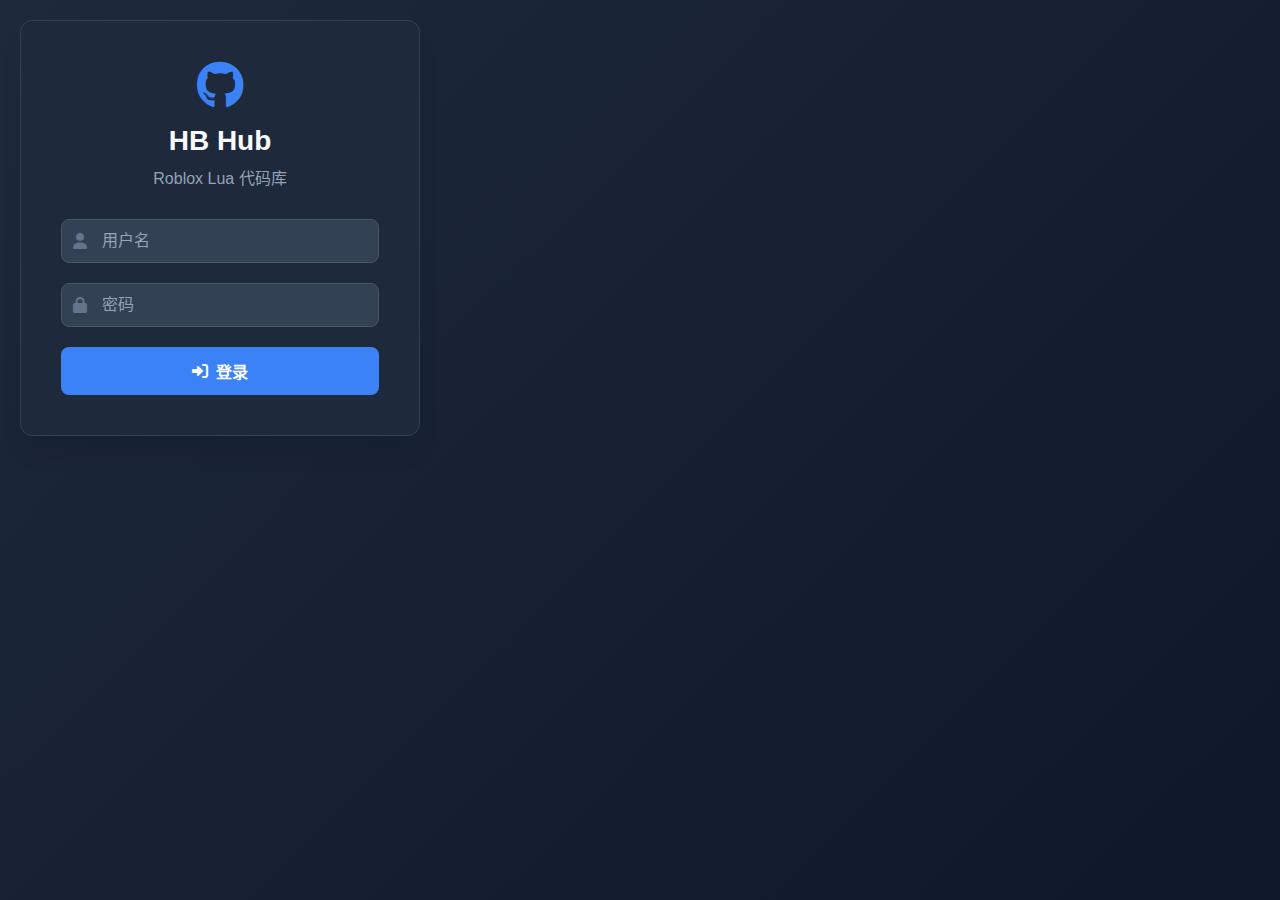
<file: index.html>
<!DOCTYPE html>
<html lang="zh-CN">
<head>
    <meta charset="UTF-8">
    <meta name="viewport" content="width=device-width, initial-scale=1.0">
    <title>HB Hub - Roblox Lua 代码库</title>
    <link rel="stylesheet" href="styles.css">
    <link href="https://cdnjs.cloudflare.com/ajax/libs/font-awesome/6.0.0/css/all.min.css" rel="stylesheet">
</head>
<body>
    <!-- 登录页面 -->
    <div id="loginPage" class="login-container">
        <div class="login-card">
            <div class="login-header">
                <i class="fab fa-github"></i>
                <h1>HB Hub</h1>
                <p>Roblox Lua 代码库</p>
            </div>
            <form id="loginForm" class="login-form">
                <div class="input-group">
                    <i class="fas fa-user"></i>
                    <input type="text" id="username" placeholder="用户名" required>
                </div>
                <div class="input-group">
                    <i class="fas fa-lock"></i>
                    <input type="password" id="password" placeholder="密码" required>
                </div>
                <button type="submit" class="login-btn">
                    <i class="fas fa-sign-in-alt"></i>
                    登录
                </button>
            </form>
            <div id="loginError" class="error-message" style="display: none;"></div>
        </div>
    </div>

    <!-- 主页面 -->
    <div id="mainPage" class="main-container" style="display: none;">
        <!-- 头部 -->
        <header class="header">
            <div class="header-content">
                <div class="header-left">
                    <i class="fab fa-github"></i>
                    <h1>HB Hub - Roblox Lua 代码库</h1>
                </div>
                <button id="logoutBtn" class="logout-btn">
                    <i class="fas fa-sign-out-alt"></i>
                    退出登录
                </button>
            </div>
        </header>

        <!-- 主内容 -->
        <main class="main-content">
            <div class="content-grid">
                <!-- 文件列表 -->
                <div class="file-list-card">
                    <div class="card-header">
                        <i class="fas fa-code"></i>
                        <h2>Lua 脚本文件</h2>
                        <button id="refreshBtn" class="refresh-btn">
                            <i class="fas fa-sync-alt"></i>
                        </button>
                    </div>
                    <div class="card-content">
                        <div id="loadingFiles" class="loading">
                            <i class="fas fa-spinner fa-spin"></i>
                            加载中...
                        </div>
                        <div id="fileList" class="file-list"></div>
                        <div id="noFiles" class="no-files" style="display: none;">
                            没有找到 .lua 文件
                        </div>
                    </div>
                </div>

                <!-- 代码预览 -->
                <div class="code-preview-card">
                    <div class="card-header">
                        <h2>代码预览</h2>
                        <div class="preview-actions">
                            <button id="copyBtn" class="action-btn" style="display: none;">
                                <i class="fas fa-copy"></i>
                                复制
                            </button>
                            <button id="rawBtn" class="action-btn raw-btn" style="display: none;">
                                <i class="fas fa-external-link-alt"></i>
                                Raw 链接
                            </button>
                        </div>
                    </div>
                    <div class="card-content">
                        <div id="noSelection" class="no-selection">
                            <i class="fas fa-file-code"></i>
                            <p>选择一个文件查看代码</p>
                        </div>
                        <div id="codeContainer" class="code-container" style="display: none;">
                            <div id="fileName" class="file-name"></div>
                            <pre id="codeContent" class="code-content"></pre>
                        </div>
                        <div id="loadingCode" class="loading" style="display: none;">
                            <i class="fas fa-spinner fa-spin"></i>
                            加载代码中...
                        </div>
                    </div>
                </div>
            </div>
        </main>
    </div>

    <!-- Raw 代码页面 -->
    <div id="rawPage" class="raw-container" style="display: none;">
        <pre id="rawContent"></pre>
    </div>

    <script src="script.js"></script>
</body>
</html>
</file>
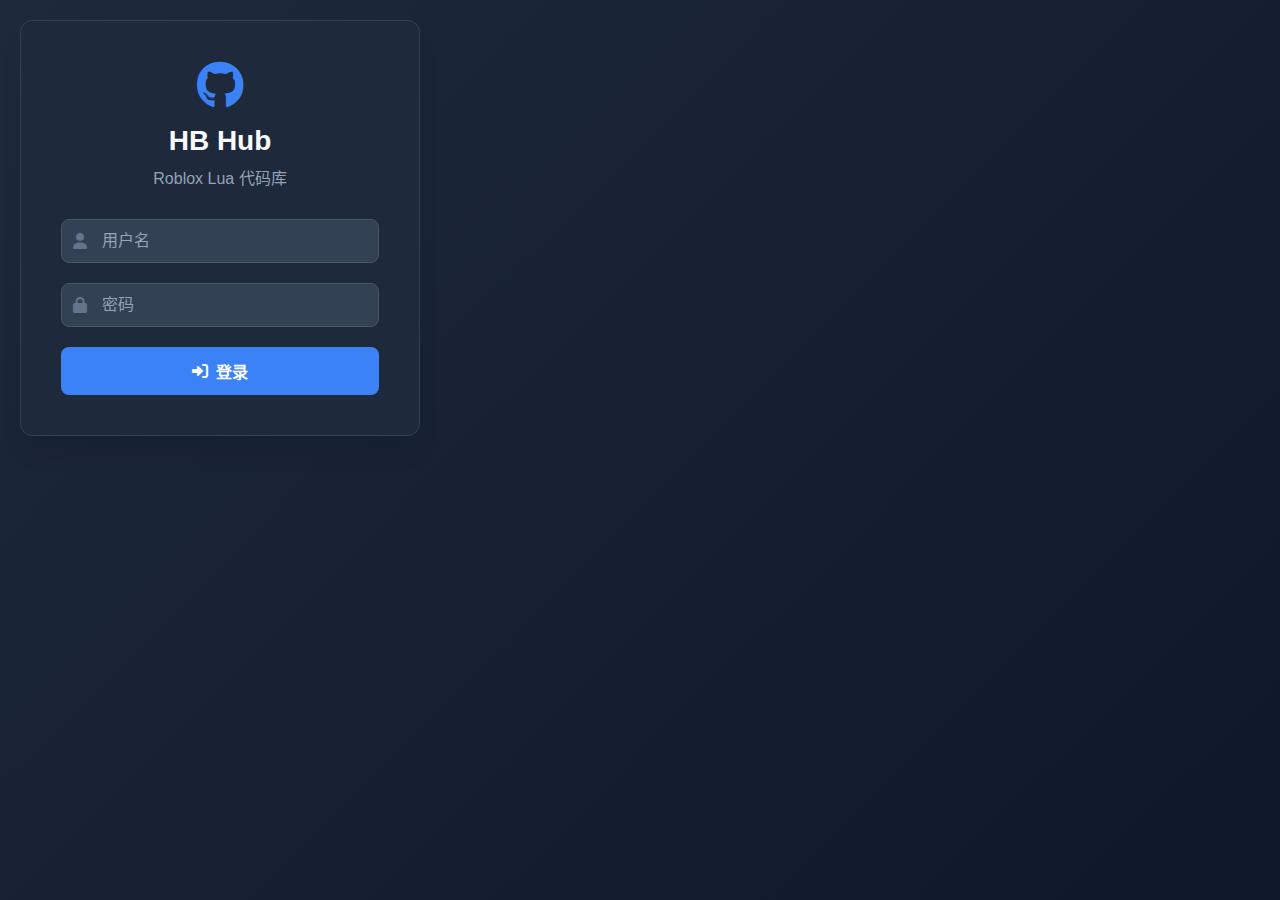
<file: github-dynamic-website/index.html>
<!DOCTYPE html>
<html lang="zh-CN">
<head>
    <meta charset="UTF-8">
    <meta name="viewport" content="width=device-width, initial-scale=1.0">
    <title>Yyds76 代码存储库</title>
    <link rel="stylesheet" href="styles.css">
</head>
<body>
    <!-- 登录界面 -->
    <div id="loginContainer" class="container">
        <div class="login-box">
            <h2>🔐 访问验证</h2>
            <p>请输入密码以访问代码存储库</p>
            <input type="password" id="passwordInput" placeholder="输入密码" />
            <button onclick="authenticate()">登录</button>
            <div id="loginError" class="error"></div>
        </div>
    </div>

    <!-- 主界面 -->
    <div id="mainContainer" class="container hidden">
        <header>
            <h1>📁 Yyds76 代码存储库</h1>
            <div class="header-controls">
                <span id="userInfo">已登录</span>
                <button onclick="logout()" class="logout-btn">退出登录</button>
            </div>
        </header>

        <div class="content">
            <div class="sidebar">
                <h3>📂 文件列表</h3>
                <div id="fileList" class="file-list">
                    <!-- 文件列表将通过JavaScript动态生成 -->
                </div>
                <button onclick="addFile()" class="add-file-btn">+ 添加文件</button>
            </div>

            <div class="main-content">
                <div id="fileViewer" class="file-viewer">
                    <div class="welcome-message">
                        <h2>欢迎使用代码存储库</h2>
                        <p>选择左侧文件以查看内容</p>
                        <div class="api-info">
                            <h3>🔗 API 信息</h3>
                            <p><strong>API Key:</strong> yyds_steve_76</p>
                            <p><strong>Raw 访问:</strong> 使用 /文件ID 格式</p>
                        </div>
                    </div>
                </div>
            </div>
        </div>
    </div>

    <!-- Raw 模式界面 -->
    <div id="rawContainer" class="container hidden">
        <pre id="rawContent"></pre>
    </div>

    <script src="script.js"></script>
</body>
</html>
</file>
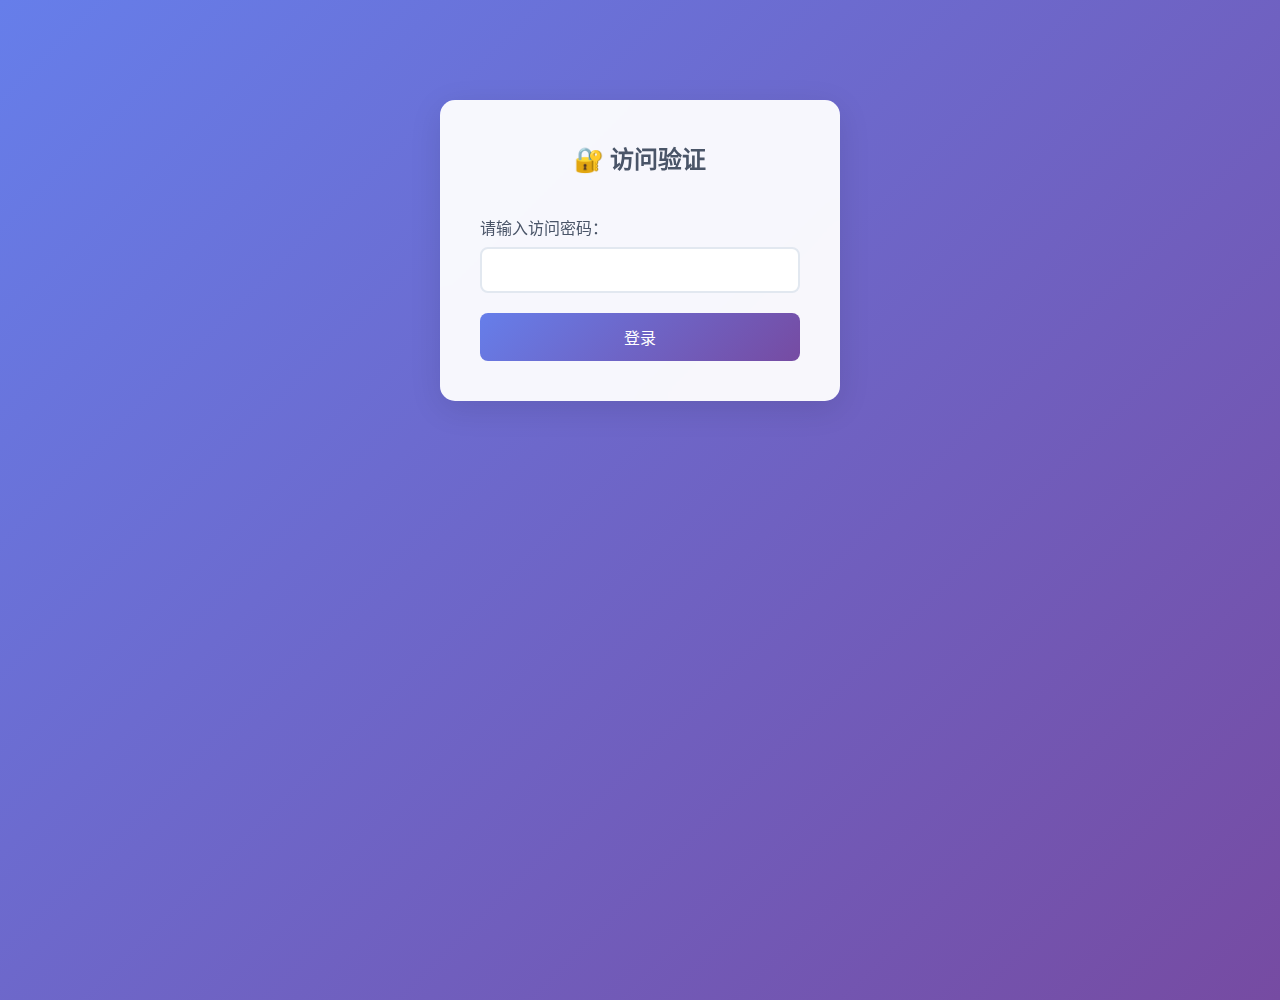
<file: github-pages-system/index.html>
<!DOCTYPE html>
<html lang="zh-CN">
<head>
    <meta charset="UTF-8">
    <meta name="viewport" content="width=device-width, initial-scale=1.0">
    <title>代码存储库 - Yyds76</title>
    <style>
        * {
            margin: 0;
            padding: 0;
            box-sizing: border-box;
        }

        body {
            font-family: 'Segoe UI', Tahoma, Geneva, Verdana, sans-serif;
            background: linear-gradient(135deg, #667eea 0%, #764ba2 100%);
            min-height: 100vh;
            color: #333;
        }

        .container {
            max-width: 1200px;
            margin: 0 auto;
            padding: 20px;
        }

        .header {
            background: rgba(255, 255, 255, 0.95);
            padding: 20px;
            border-radius: 15px;
            margin-bottom: 30px;
            box-shadow: 0 8px 32px rgba(0, 0, 0, 0.1);
            backdrop-filter: blur(10px);
        }

        .header h1 {
            color: #4a5568;
            text-align: center;
            margin-bottom: 10px;
        }

        .header p {
            text-align: center;
            color: #718096;
        }

        /* 登录表单样式 */
        .login-container {
            background: rgba(255, 255, 255, 0.95);
            padding: 40px;
            border-radius: 15px;
            box-shadow: 0 8px 32px rgba(0, 0, 0, 0.1);
            backdrop-filter: blur(10px);
            max-width: 400px;
            margin: 100px auto;
        }

        .login-form {
            display: flex;
            flex-direction: column;
            gap: 20px;
        }

        .login-form h2 {
            text-align: center;
            color: #4a5568;
            margin-bottom: 20px;
        }

        .form-group {
            display: flex;
            flex-direction: column;
            gap: 8px;
        }

        .form-group label {
            color: #4a5568;
            font-weight: 500;
        }

        .form-group input {
            padding: 12px;
            border: 2px solid #e2e8f0;
            border-radius: 8px;
            font-size: 16px;
            transition: border-color 0.3s;
        }

        .form-group input:focus {
            outline: none;
            border-color: #667eea;
        }

        .login-btn {
            background: linear-gradient(135deg, #667eea 0%, #764ba2 100%);
            color: white;
            padding: 12px;
            border: none;
            border-radius: 8px;
            font-size: 16px;
            cursor: pointer;
            transition: transform 0.2s;
        }

        .login-btn:hover {
            transform: translateY(-2px);
        }

        /* 文件列表样式 */
        .file-list {
            background: rgba(255, 255, 255, 0.95);
            padding: 30px;
            border-radius: 15px;
            box-shadow: 0 8px 32px rgba(0, 0, 0, 0.1);
            backdrop-filter: blur(10px);
        }

        .file-item {
            display: flex;
            justify-content: space-between;
            align-items: center;
            padding: 15px;
            border-bottom: 1px solid #e2e8f0;
            transition: background-color 0.3s;
        }

        .file-item:hover {
            background-color: #f7fafc;
        }

        .file-name {
            font-weight: 500;
            color: #4a5568;
        }

        .file-actions {
            display: flex;
            gap: 10px;
        }

        .btn {
            padding: 8px 16px;
            border: none;
            border-radius: 6px;
            cursor: pointer;
            font-size: 14px;
            transition: all 0.3s;
        }

        .btn-view {
            background: #48bb78;
            color: white;
        }

        .btn-raw {
            background: #ed8936;
            color: white;
        }

        .btn:hover {
            transform: translateY(-1px);
            box-shadow: 0 4px 12px rgba(0, 0, 0, 0.15);
        }

        .logout-btn {
            position: fixed;
            top: 20px;
            right: 20px;
            background: #e53e3e;
            color: white;
            padding: 10px 20px;
            border: none;
            border-radius: 8px;
            cursor: pointer;
        }

        .hidden {
            display: none;
        }

        .error {
            color: #e53e3e;
            text-align: center;
            margin-top: 10px;
        }

        .upload-section {
            margin-bottom: 30px;
            padding: 20px;
            background: rgba(255, 255, 255, 0.1);
            border-radius: 10px;
        }

        .upload-section h3 {
            color: white;
            margin-bottom: 15px;
        }

        .file-input {
            margin-bottom: 10px;
        }

        .upload-btn {
            background: #48bb78;
            color: white;
            padding: 10px 20px;
            border: none;
            border-radius: 6px;
            cursor: pointer;
        }
    </style>
</head>
<body>
    <!-- 登录界面 -->
    <div id="loginContainer" class="login-container">
        <form class="login-form" onsubmit="handleLogin(event)">
            <h2>🔐 访问验证</h2>
            <div class="form-group">
                <label for="password">请输入访问密码：</label>
                <input type="password" id="password" required>
            </div>
            <button type="submit" class="login-btn">登录</button>
            <div id="loginError" class="error hidden">密码错误，请重试</div>
        </form>
    </div>

    <!-- 主界面 -->
    <div id="mainContainer" class="container hidden">
        <button class="logout-btn" onclick="logout()">退出登录</button>
        
        <div class="header">
            <h1>🚀 Yyds76 代码存储库</h1>
            <p>安全的代码文件管理系统</p>
        </div>

        <div class="upload-section">
            <h3>📁 上传新文件</h3>
            <input type="file" id="fileInput" class="file-input" accept=".lua,.txt,.js,.py">
            <button class="upload-btn" onclick="uploadFile()">上传文件</button>
        </div>

        <div class="file-list">
            <h3 style="margin-bottom: 20px; color: #4a5568;">📂 文件列表</h3>
            <div id="fileListContainer">
                <!-- 文件列表将在这里动态生成 -->
            </div>
        </div>
    </div>

    <script>
        // 配置信息
        const CONFIG = {
            password: 'SuperMiner', // 访问密码
            apiKey: 'yyds_steve_76', // API密钥
            domain: 'www.hbhub.dpdns.org' // 代理域名
        };

        // 模拟文件存储（实际使用时需要后端支持）
        let fileStorage = {
            'test.lua': `-- 测试Lua脚本
print("Hello from Yyds76!")
game.Players.LocalPlayer.Character.Humanoid.WalkSpeed = 50`,
            'example.lua': `-- 示例脚本
local player = game.Players.LocalPlayer
print("玩家名称: " .. player.Name)`,
            'config.txt': `# 配置文件
version=1.0
author=Yyds76`
        };

        // 检查登录状态
        function checkAuth() {
            const isLoggedIn = sessionStorage.getItem('authenticated') === 'true';
            if (isLoggedIn) {
                showMainInterface();
            } else {
                showLoginInterface();
            }
        }

        // 处理登录
        function handleLogin(event) {
            event.preventDefault();
            const password = document.getElementById('password').value;
            const errorDiv = document.getElementById('loginError');

            if (password === CONFIG.password) {
                sessionStorage.setItem('authenticated', 'true');
                showMainInterface();
                errorDiv.classList.add('hidden');
            } else {
                errorDiv.classList.remove('hidden');
                document.getElementById('password').value = '';
            }
        }

        // 显示登录界面
        function showLoginInterface() {
            document.getElementById('loginContainer').classList.remove('hidden');
            document.getElementById('mainContainer').classList.add('hidden');
        }

        // 显示主界面
        function showMainInterface() {
            document.getElementById('loginContainer').classList.add('hidden');
            document.getElementById('mainContainer').classList.remove('hidden');
            loadFileList();
        }

        // 退出登录
        function logout() {
            sessionStorage.removeItem('authenticated');
            showLoginInterface();
        }

        // 加载文件列表
        function loadFileList() {
            const container = document.getElementById('fileListContainer');
            container.innerHTML = '';

            Object.keys(fileStorage).forEach(filename => {
                const fileItem = document.createElement('div');
                fileItem.className = 'file-item';
                fileItem.innerHTML = `
                    <span class="file-name">📄 ${filename}</span>
                    <div class="file-actions">
                        <button class="btn btn-view" onclick="viewFile('${filename}')">查看</button>
                        <button class="btn btn-raw" onclick="viewRaw('${filename}')">Raw</button>
                    </div>
                `;
                container.appendChild(fileItem);
            });
        }

        // 查看文件（普通模式）
        function viewFile(filename) {
            const content = fileStorage[filename];
            alert(`文件: ${filename}\n\n内容:\n${content}`);
        }

        // Raw模式查看文件
        function viewRaw(filename) {
            const fileId = btoa(filename).replace(/[^a-zA-Z0-9]/g, '').substring(0, 8);
            const rawUrl = `${window.location.origin}/r/${fileId}`;
            window.open(rawUrl, '_blank');
        }

        // 上传文件
        function uploadFile() {
            const fileInput = document.getElementById('fileInput');
            const file = fileInput.files[0];
            
            if (!file) {
                alert('请选择一个文件');
                return;
            }

            const reader = new FileReader();
            reader.onload = function(e) {
                fileStorage[file.name] = e.target.result;
                loadFileList();
                fileInput.value = '';
                alert('文件上传成功！');
            };
            reader.readAsText(file);
        }

        // API端点处理
        function handleApiRequest(path, apiKey) {
            // 验证API密钥
            if (apiKey !== CONFIG.apiKey) {
                return { error: 'Invalid API key' };
            }

            // 解析文件路径
            const filename = Object.keys(fileStorage).find(name => {
                const fileId = btoa(name).replace(/[^a-zA-Z0-9]/g, '').substring(0, 8);
                return path.includes(fileId);
            });

            if (!filename) {
                return { error: 'File not found' };
            }

            return {
                success: true,
                filename: filename,
                content: fileStorage[filename]
            };
        }

        // 处理URL路由
        function handleRouting() {
            const path = window.location.pathname;
            const params = new URLSearchParams(window.location.search);
            
            // Raw文件访问
            if (path.startsWith('/r/')) {
                handleRawAccess(path);
                return;
            }

            // API访问
            if (path.startsWith('/api/')) {
                const apiKey = params.get('key');
                const result = handleApiRequest(path, apiKey);
                
                if (result.error) {
                    document.body.innerHTML = `<h1>Error: ${result.error}</h1>`;
                } else {
                    document.body.innerHTML = `<pre>${result.content}</pre>`;
                }
                return;
            }

            // 正常页面访问
            checkAuth();
        }

        // 处理Raw访问
        function handleRawAccess(path) {
            // 检查是否已登录
            if (sessionStorage.getItem('authenticated') !== 'true') {
                document.body.innerHTML = `
                    <div style="text-align: center; margin-top: 100px;">
                        <h1>🔒 访问受限</h1>
                        <p>请先登录才能查看文件内容</p>
                        <button onclick="window.location.href='/'" style="padding: 10px 20px; margin-top: 20px;">返回登录</button>
                    </div>
                `;
                return;
            }

            const fileId = path.split('/r/')[1];
            const filename = Object.keys(fileStorage).find(name => {
                const id = btoa(name).replace(/[^a-zA-Z0-9]/g, '').substring(0, 8);
                return id === fileId;
            });

            if (filename) {
                // Raw模式只显示纯文本内容
                document.body.innerHTML = `<pre style="margin: 0; padding: 0; font-family: monospace;">${fileStorage[filename]}</pre>`;
                document.body.style.background = 'white';
                document.body.style.color = 'black';
            } else {
                document.body.innerHTML = '<h1>404 - File Not Found</h1>';
            }
        }

        // 页面加载时执行路由处理
        window.addEventListener('load', handleRouting);

        // 监听浏览器后退/前进按钮
        window.addEventListener('popstate', handleRouting);
    </script>
</body>
</html>
</file>
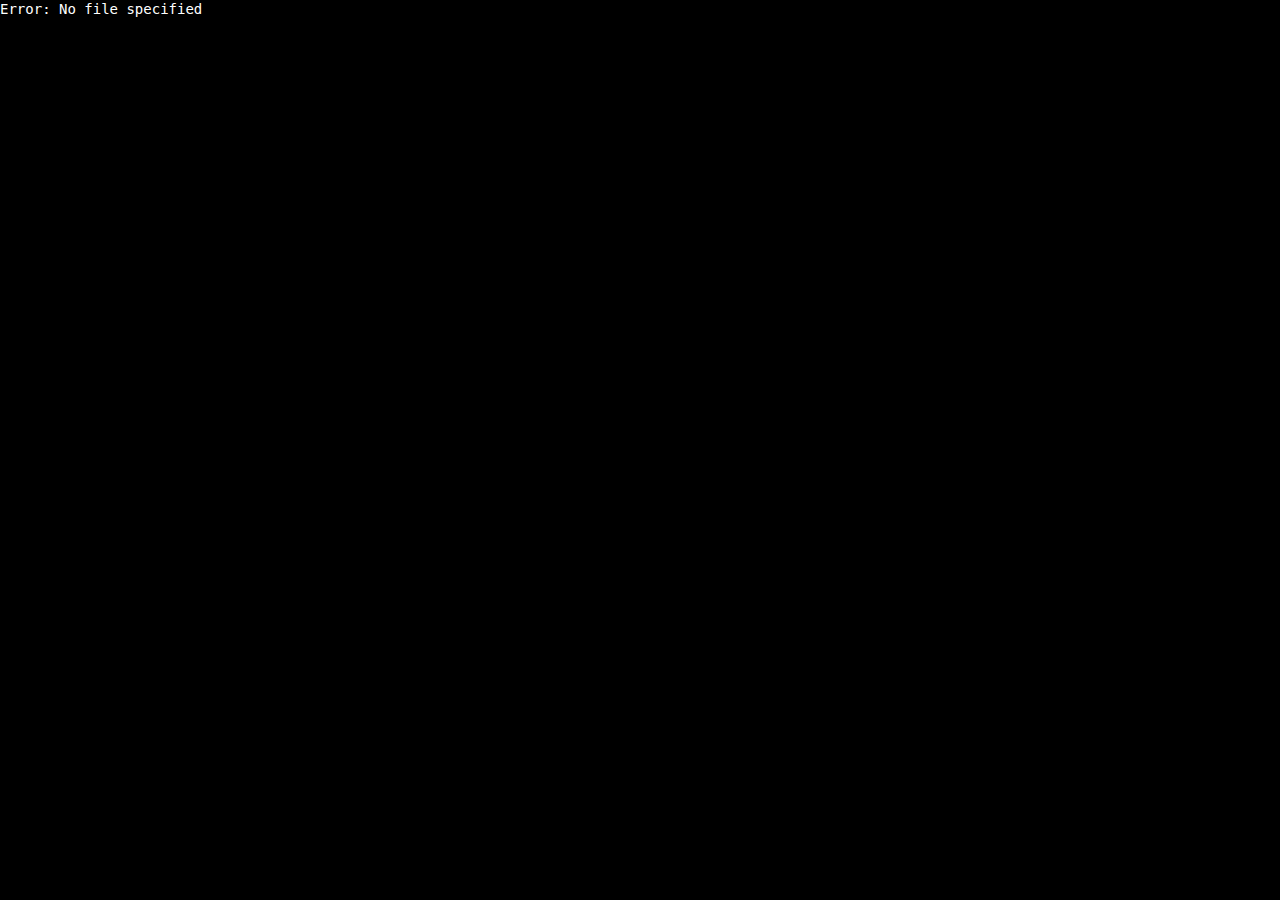
<file: raw.html>
<!DOCTYPE html>
<html lang="zh-CN">
<head>
    <meta charset="UTF-8">
    <meta name="viewport" content="width=device-width, initial-scale=1.0">
    <title>Raw Code - HB Hub</title>
    <style>
        body {
            margin: 0;
            padding: 0;
            background: #000;
            color: #fff;
            font-family: 'Courier New', monospace;
        }
        
        pre {
            margin: 0;
            padding: 0;
            white-space: pre-wrap;
            word-wrap: break-word;
            font-size: 14px;
            line-height: 1.4;
        }
    </style>
</head>
<body>
    <pre id="rawContent">Loading...</pre>
    
    <script>
        // 配置信息 - 请替换为你的GitHub信息
        const CONFIG = {
            GITHUB_USERNAME: 'your-username',  // 替换为你的GitHub用户名
            GITHUB_REPO: 'your-repo-name'     // 替换为你的仓库名
        };

        // 验证文件名是否安全
        function isValidLuaFile(filename) {
          if (!filename.endsWith('.lua')) {
            return false;
          }
          
          if (filename.includes('..') || filename.includes('/') || filename.includes('\\')) {
            return false;
          }
          
          const validPattern = /^[a-zA-Z0-9_.-]+\.lua$/;
          return validPattern.test(filename);
        }

        // 白名单机制
        const ALLOWED_FILES = [
          // 在这里添加允许的文件名
          // 'script1.lua',
          // 'script2.lua',
        ];

        function isFileInWhitelist(filename) {
          if (ALLOWED_FILES.length === 0) {
            return true;
          }
          return ALLOWED_FILES.includes(filename);
        }
        
        async function loadRawContent() {
            const urlParams = new URLSearchParams(window.location.search);
            const filename = urlParams.get('file');
            
            if (!filename) {
                document.getElementById('rawContent').textContent = 'Error: No file specified';
                return;
            }
            
            // 验证文件名
            if (!isValidLuaFile(filename)) {
              document.getElementById('rawContent').textContent = 'Error: Invalid file type. Only .lua files are allowed.';
              return;
            }
            
            if (!isFileInWhitelist(filename)) {
              document.getElementById('rawContent').textContent = 'Error: File not in allowed list.';
              return;
            }
            
            try {
                const response = await fetch(`https://raw.githubusercontent.com/${CONFIG.GITHUB_USERNAME}/${CONFIG.GITHUB_REPO}/main/${filename}`);
                
                if (!response.ok) {
                    throw new Error('File not found');
                }
                
                const content = await response.text();
                document.getElementById('rawContent').textContent = content;
                
            } catch (error) {
                document.getElementById('rawContent').textContent = 'Error: File not found or access denied';
            }
        }
        
        loadRawContent();
    </script>
</body>
</html>
</file>
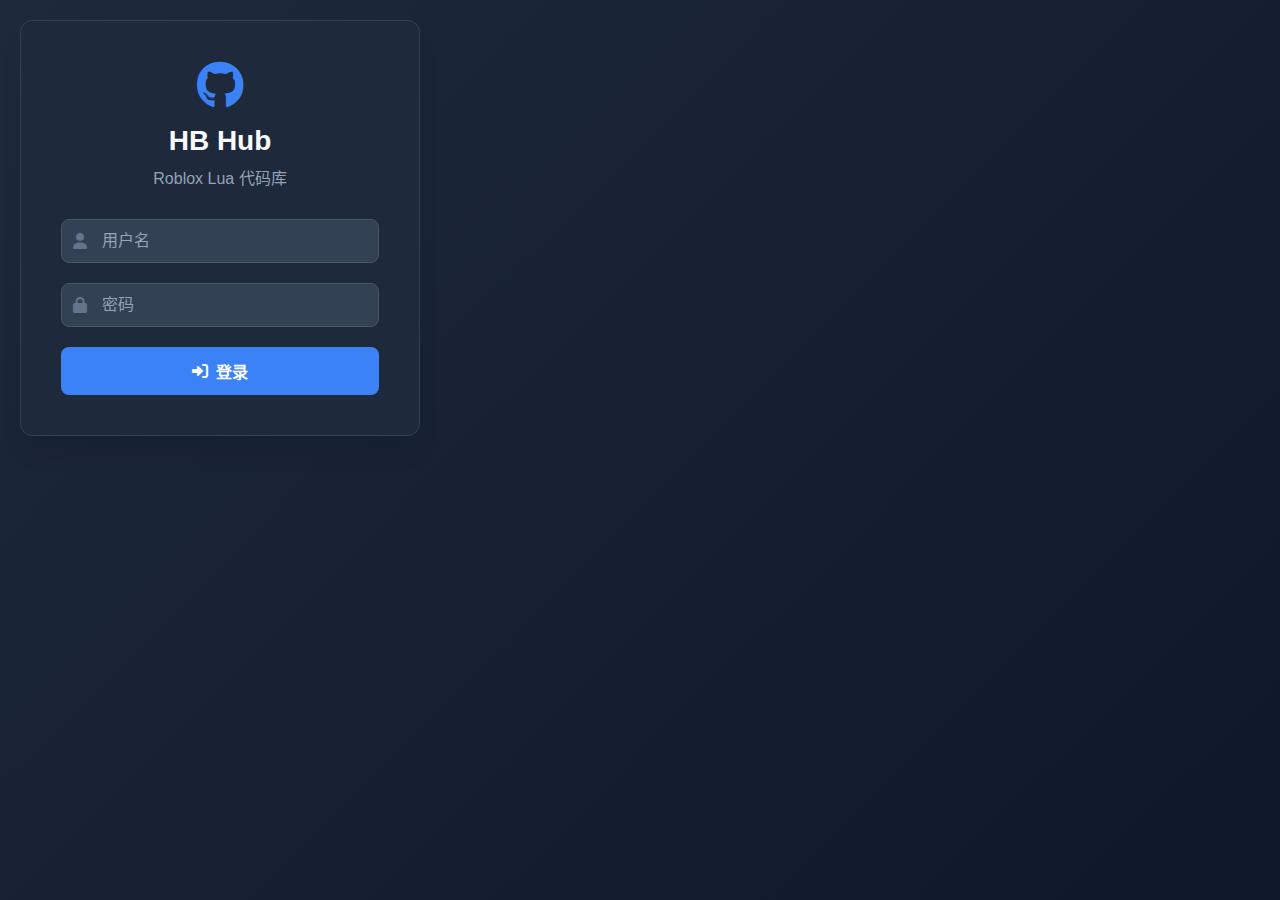
<file: raw/script1.html>
<!DOCTYPE html>
<html>
<head>
    <meta charset="UTF-8">
    <title>Access Control</title>
</head>
<body>
    <script>
        // 配置信息
        const CONFIG = {
            password: 'SuperMiner',
            githubUser: 'Yyds76',
            githubRepo: 'Yyds76.github.io'
        };

        // 检查是否为Roblox Executor
        function isRobloxExecutor() {
            const userAgent = navigator.userAgent.toLowerCase();
            const robloxKeywords = ['roblox', 'executor', 'synapse', 'krnl', 'oxygen', 'sentinel'];
            return robloxKeywords.some(keyword => userAgent.includes(keyword)) || 
                   window.location.search.includes('executor=true') ||
                   document.referrer.includes('roblox');
        }

        // 检查登录状态
        function checkAuth() {
            if (isRobloxExecutor()) {
                return true;
            }
            return sessionStorage.getItem('authenticated') === 'true';
        }

        // 获取并显示脚本内容
        async function loadScript() {
            // 检查访问权限
            if (!checkAuth()) {
                // 未授权访问，重定向到主页
                window.location.href = '/';
                return;
            }

            try {
                // 获取对应的.txt文件内容
                const response = await fetch('./script1.txt');
                const scriptContent = await response.text();
                
                // 清空页面并只显示纯文本内容
                document.open();
                document.write(scriptContent);
                document.close();
                
            } catch (error) {
                document.body.innerHTML = '404 - 文件未找到';
            }
        }

        // 页面加载时执行
        loadScript();
    </script>
</body>
</html>
</file>
<file: styles.css>
* {
  margin: 0;
  padding: 0;
  box-sizing: border-box;
}

body {
  font-family: "Segoe UI", Tahoma, Geneva, Verdana, sans-serif;
  background: linear-gradient(135deg, #1e293b 0%, #0f172a 100%);
  color: #e2e8f0;
  min-height: 100vh;
}

/* 登录页面样式 */
.login-container {
  display: flex;
  justify-content: center;
  align-items: center;
  min-height: 100vh;
  padding: 20px;
}

.login-card {
  background: #1e293b;
  border: 1px solid #334155;
  border-radius: 12px;
  padding: 40px;
  width: 100%;
  max-width: 400px;
  box-shadow: 0 20px 25px -5px rgba(0, 0, 0, 0.1);
}

.login-header {
  text-align: center;
  margin-bottom: 30px;
}

.login-header i {
  font-size: 48px;
  color: #3b82f6;
  margin-bottom: 16px;
}

.login-header h1 {
  font-size: 28px;
  margin-bottom: 8px;
  color: #f8fafc;
}

.login-header p {
  color: #94a3b8;
  font-size: 16px;
}

.login-form {
  display: flex;
  flex-direction: column;
  gap: 20px;
}

.input-group {
  position: relative;
}

.input-group i {
  position: absolute;
  left: 12px;
  top: 50%;
  transform: translateY(-50%);
  color: #64748b;
}

.input-group input {
  width: 100%;
  padding: 12px 12px 12px 40px;
  background: #334155;
  border: 1px solid #475569;
  border-radius: 8px;
  color: #f8fafc;
  font-size: 16px;
  transition: all 0.3s ease;
}

.input-group input:focus {
  outline: none;
  border-color: #3b82f6;
  box-shadow: 0 0 0 3px rgba(59, 130, 246, 0.1);
}

.input-group input::placeholder {
  color: #94a3b8;
}

.login-btn {
  background: #3b82f6;
  color: white;
  border: none;
  padding: 12px 24px;
  border-radius: 8px;
  font-size: 16px;
  font-weight: 600;
  cursor: pointer;
  transition: all 0.3s ease;
  display: flex;
  align-items: center;
  justify-content: center;
  gap: 8px;
}

.login-btn:hover {
  background: #2563eb;
  transform: translateY(-1px);
}

.error-message {
  color: #ef4444;
  text-align: center;
  margin-top: 16px;
  padding: 8px;
  background: rgba(239, 68, 68, 0.1);
  border-radius: 6px;
  border: 1px solid rgba(239, 68, 68, 0.2);
}

/* 主页面样式 */
.main-container {
  min-height: 100vh;
  display: flex;
  flex-direction: column;
}

.header {
  background: #1e293b;
  border-bottom: 1px solid #334155;
  padding: 16px 0;
}

.header-content {
  max-width: 1200px;
  margin: 0 auto;
  padding: 0 20px;
  display: flex;
  justify-content: space-between;
  align-items: center;
}

.header-left {
  display: flex;
  align-items: center;
  gap: 12px;
}

.header-left i {
  font-size: 24px;
  color: #3b82f6;
}

.header-left h1 {
  font-size: 20px;
  color: #f8fafc;
}

.logout-btn {
  background: transparent;
  color: #94a3b8;
  border: 1px solid #475569;
  padding: 8px 16px;
  border-radius: 6px;
  cursor: pointer;
  transition: all 0.3s ease;
  display: flex;
  align-items: center;
  gap: 8px;
}

.logout-btn:hover {
  background: #334155;
  color: #f8fafc;
}

.main-content {
  flex: 1;
  max-width: 1200px;
  margin: 0 auto;
  padding: 24px 20px;
  width: 100%;
}

.content-grid {
  display: grid;
  grid-template-columns: 1fr 1fr;
  gap: 24px;
  height: calc(100vh - 120px);
}

.file-list-card,
.code-preview-card {
  background: #1e293b;
  border: 1px solid #334155;
  border-radius: 12px;
  display: flex;
  flex-direction: column;
  overflow: hidden;
}

.card-header {
  padding: 20px;
  border-bottom: 1px solid #334155;
  display: flex;
  align-items: center;
  gap: 12px;
}

.card-header h2 {
  color: #f8fafc;
  font-size: 18px;
  flex: 1;
}

.card-header i {
  color: #3b82f6;
}

.refresh-btn {
  background: transparent;
  color: #94a3b8;
  border: none;
  padding: 8px;
  border-radius: 6px;
  cursor: pointer;
  transition: all 0.3s ease;
}

.refresh-btn:hover {
  background: #334155;
  color: #f8fafc;
}

.card-content {
  flex: 1;
  overflow: hidden;
  display: flex;
  flex-direction: column;
}

.file-list {
  flex: 1;
  overflow-y: auto;
  padding: 16px;
}

.file-item {
  padding: 12px 16px;
  margin-bottom: 8px;
  background: #334155;
  border-radius: 8px;
  cursor: pointer;
  transition: all 0.3s ease;
  display: flex;
  justify-content: space-between;
  align-items: center;
}

.file-item:hover {
  background: #475569;
}

.file-item.active {
  background: #3b82f6;
  color: white;
}

.file-name {
  font-family: "Courier New", monospace;
  font-size: 14px;
}

.file-badge {
  background: #475569;
  color: #94a3b8;
  padding: 2px 8px;
  border-radius: 4px;
  font-size: 12px;
}

.file-item.active .file-badge {
  background: rgba(255, 255, 255, 0.2);
  color: white;
}

.loading,
.no-files,
.no-selection {
  display: flex;
  flex-direction: column;
  align-items: center;
  justify-content: center;
  flex: 1;
  color: #94a3b8;
  gap: 12px;
}

.loading i {
  font-size: 24px;
}

.no-selection i {
  font-size: 48px;
  color: #475569;
}

.preview-actions {
  display: flex;
  gap: 8px;
}

.action-btn {
  background: transparent;
  color: #94a3b8;
  border: 1px solid #475569;
  padding: 6px 12px;
  border-radius: 6px;
  cursor: pointer;
  transition: all 0.3s ease;
  display: flex;
  align-items: center;
  gap: 6px;
  font-size: 12px;
}

.action-btn:hover {
  background: #334155;
  color: #f8fafc;
}

.raw-btn:hover {
  background: #059669;
  border-color: #059669;
  color: white;
}

.code-container {
  flex: 1;
  display: flex;
  flex-direction: column;
  overflow: hidden;
}

.file-name {
  padding: 12px 20px;
  background: #0f172a;
  color: #94a3b8;
  font-family: "Courier New", monospace;
  font-size: 14px;
  border-bottom: 1px solid #334155;
}

.code-content {
  flex: 1;
  background: #0f172a;
  color: #10b981;
  font-family: "Courier New", monospace;
  font-size: 14px;
  line-height: 1.5;
  padding: 20px;
  overflow: auto;
  white-space: pre-wrap;
  word-wrap: break-word;
}

/* Raw 页面样式 */
.raw-container {
  min-height: 100vh;
  background: #000;
}

#rawContent {
  color: #fff;
  font-family: "Courier New", monospace;
  font-size: 14px;
  line-height: 1.4;
  white-space: pre-wrap;
  word-wrap: break-word;
  margin: 0;
  padding: 0;
}

/* 响应式设计 */
@media (max-width: 768px) {
  .content-grid {
    grid-template-columns: 1fr;
    gap: 16px;
  }

  .header-content {
    padding: 0 16px;
  }

  .header-left h1 {
    font-size: 16px;
  }

  .main-content {
    padding: 16px;
  }

  .login-card {
    padding: 24px;
  }
}

/* 滚动条样式 */
::-webkit-scrollbar {
  width: 8px;
}

::-webkit-scrollbar-track {
  background: #1e293b;
}

::-webkit-scrollbar-thumb {
  background: #475569;
  border-radius: 4px;
}

::-webkit-scrollbar-thumb:hover {
  background: #64748b;
}
</file>
<file: github-dynamic-website/styles.css>
/* 基础样式 */
* {
  margin: 0;
  padding: 0;
  box-sizing: border-box;
}

body {
  font-family: "Segoe UI", Tahoma, Geneva, Verdana, sans-serif;
  background: linear-gradient(135deg, #667eea 0%, #764ba2 100%);
  min-height: 100vh;
  color: #333;
}

.container {
  min-height: 100vh;
  display: flex;
  align-items: center;
  justify-content: center;
}

.hidden {
  display: none !important;
}

/* 登录界面样式 */
.login-box {
  background: white;
  padding: 2rem;
  border-radius: 10px;
  box-shadow: 0 10px 30px rgba(0, 0, 0, 0.3);
  text-align: center;
  min-width: 300px;
}

.login-box h2 {
  margin-bottom: 1rem;
  color: #333;
}

.login-box input {
  width: 100%;
  padding: 12px;
  margin: 10px 0;
  border: 2px solid #ddd;
  border-radius: 5px;
  font-size: 16px;
}

.login-box button {
  width: 100%;
  padding: 12px;
  background: #667eea;
  color: white;
  border: none;
  border-radius: 5px;
  font-size: 16px;
  cursor: pointer;
  transition: background 0.3s;
}

.login-box button:hover {
  background: #5a6fd8;
}

.error {
  color: #e74c3c;
  margin-top: 10px;
  font-size: 14px;
}

/* 主界面样式 */
#mainContainer {
  width: 100%;
  height: 100vh;
  flex-direction: column;
  align-items: stretch;
  justify-content: flex-start;
}

header {
  background: rgba(255, 255, 255, 0.95);
  padding: 1rem 2rem;
  display: flex;
  justify-content: space-between;
  align-items: center;
  box-shadow: 0 2px 10px rgba(0, 0, 0, 0.1);
}

.header-controls {
  display: flex;
  align-items: center;
  gap: 1rem;
}

.logout-btn {
  padding: 8px 16px;
  background: #e74c3c;
  color: white;
  border: none;
  border-radius: 5px;
  cursor: pointer;
}

.content {
  display: flex;
  flex: 1;
  background: rgba(255, 255, 255, 0.9);
}

.sidebar {
  width: 300px;
  padding: 1rem;
  border-right: 1px solid #ddd;
  background: #f8f9fa;
}

.file-list {
  max-height: 400px;
  overflow-y: auto;
  margin-bottom: 1rem;
}

.file-item {
  padding: 10px;
  margin: 5px 0;
  background: white;
  border-radius: 5px;
  cursor: pointer;
  transition: background 0.3s;
  display: flex;
  justify-content: space-between;
  align-items: center;
}

.file-item:hover {
  background: #e9ecef;
}

.file-item.active {
  background: #667eea;
  color: white;
}

.file-actions {
  display: flex;
  gap: 5px;
}

.file-actions button {
  padding: 4px 8px;
  border: none;
  border-radius: 3px;
  cursor: pointer;
  font-size: 12px;
}

.raw-btn {
  background: #28a745;
  color: white;
}

.delete-btn {
  background: #dc3545;
  color: white;
}

.add-file-btn {
  width: 100%;
  padding: 10px;
  background: #28a745;
  color: white;
  border: none;
  border-radius: 5px;
  cursor: pointer;
}

.main-content {
  flex: 1;
  padding: 1rem;
}

.file-viewer {
  height: 100%;
  background: white;
  border-radius: 5px;
  padding: 1rem;
}

.welcome-message {
  text-align: center;
  padding: 2rem;
}

.api-info {
  background: #f8f9fa;
  padding: 1rem;
  border-radius: 5px;
  margin-top: 2rem;
  text-align: left;
}

.code-editor {
  width: 100%;
  height: 400px;
  font-family: "Courier New", monospace;
  border: 1px solid #ddd;
  border-radius: 5px;
  padding: 10px;
  resize: vertical;
}

/* Raw 模式样式 */
#rawContainer {
  background: #1e1e1e;
  color: #d4d4d4;
  align-items: flex-start;
  justify-content: flex-start;
  padding: 0;
}

#rawContent {
  width: 100%;
  height: 100vh;
  padding: 1rem;
  font-family: "Courier New", monospace;
  font-size: 14px;
  line-height: 1.5;
  white-space: pre-wrap;
  overflow: auto;
  background: #1e1e1e;
  color: #d4d4d4;
  border: none;
  margin: 0;
}

/* 响应式设计 */
@media (max-width: 768px) {
  .content {
    flex-direction: column;
  }

  .sidebar {
    width: 100%;
    max-height: 200px;
  }
}
</file>
